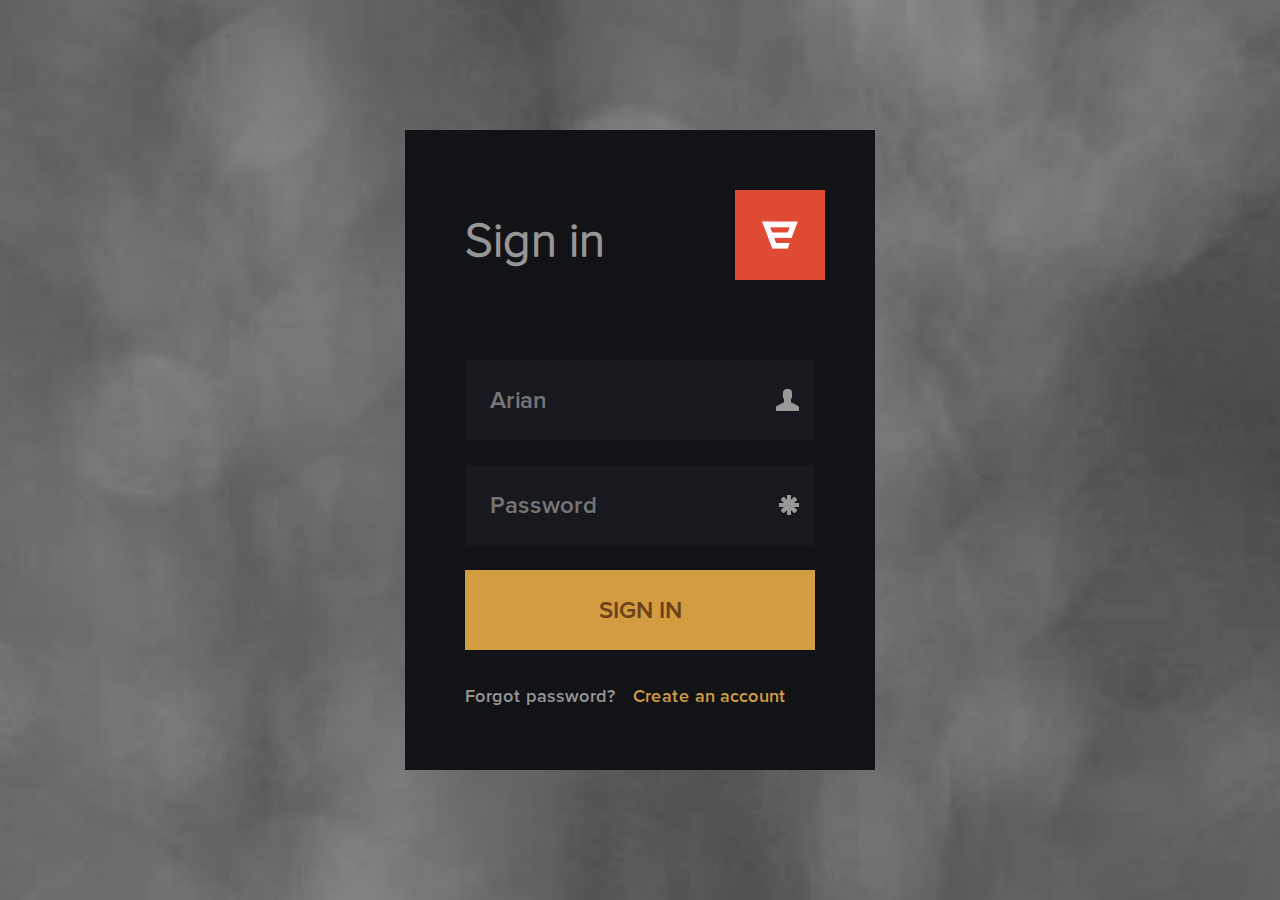
<file: Form-1/index.html>
<!DOCTYPE html>
<html lang="en">
<head>
	<meta charset="UTF-8">
	<title>Document</title>
	<link rel="stylesheet" href="css/style.css">
</head>
<body>
 <div class="block">
 	<form action="#">
 		<h1>Sign in</h1>
 		<input id="input-one" type="text" placeholder="Arian">
 		<input id="input-two" type="text" placeholder="Password">
 		<button>Sign in</button>
 		<p>Forgot password?</p>
 		<a href="#">Create an account</a>
 		<div class="box"><img class="icon" src="img/icon.png" alt="icon"></div>
 	</form>
 </div>
</body>
</html>
</file>
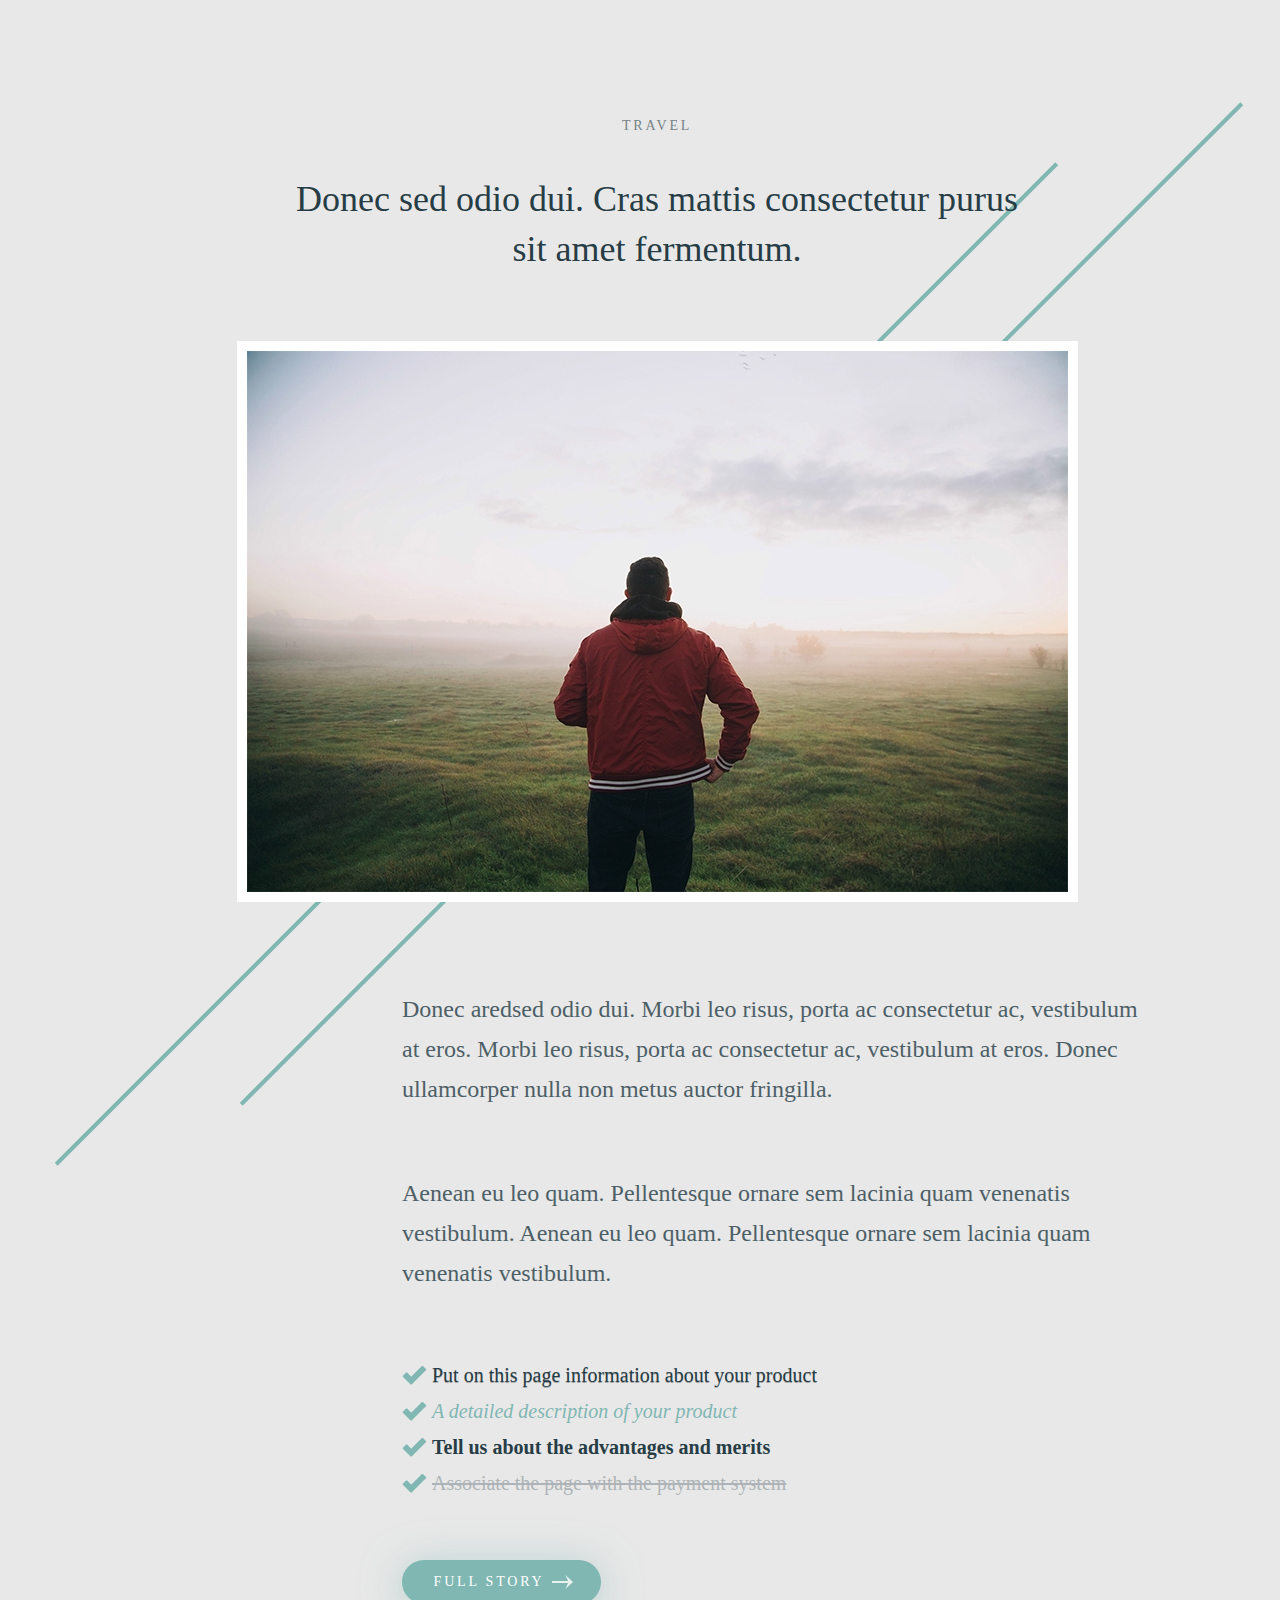
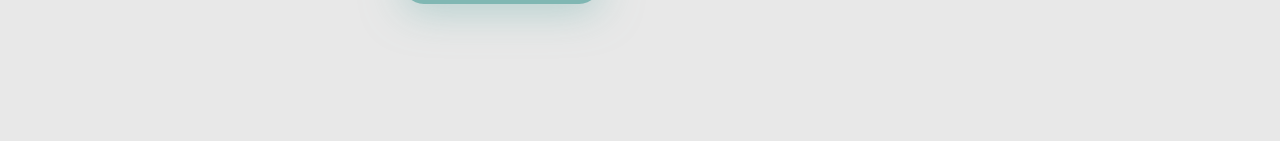
<file: Page-1/index.html>
<!DOCTYPE html>
<html lang="ru">
<head>
	<meta charset="UTF-8">
	<title>Travel</title>
	<link rel="stylesheet" href="css/reset.css">
	<link rel="stylesheet" href="css/style.css">
</head>
<body>
	<main>
		<div class="min-text">Travel</div>
		
		<h1>Donec sed odio dui. Cras mattis consectetur purus<br> sit amet fermentum. </h1>
		
		<p class="imgp">
			<img src="img/light-man_copy.jpg" alt="Man">
		</p>
		
		<p class="text">Donec aredsed odio dui. Morbi leo risus, porta ac consectetur ac, vestibulum<br> at eros. Morbi leo risus, porta ac consectetur ac, vestibulum at eros. Donec<br> ullamcorper nulla non metus auctor fringilla.</p>
		
		<p class="text">Aenean eu leo quam. Pellentesque ornare sem lacinia quam venenatis<br> vestibulum. Aenean eu leo quam. Pellentesque ornare sem lacinia quam<br> venenatis vestibulum.</p> 
		
		<ul>
			<li id="first-li">Put on this page information about your product</li>
			<li id="second-li">A detailed description of your product</li>
			<li id="third-li">Tell us about the advantages and merits</li>
			<li id="fourth-li"><span>Associate the page with the payment system</span></li>
		</ul>
		
		<button><span class="story">Full Story</span></button>
	</main>
</body>
</html>
</file>
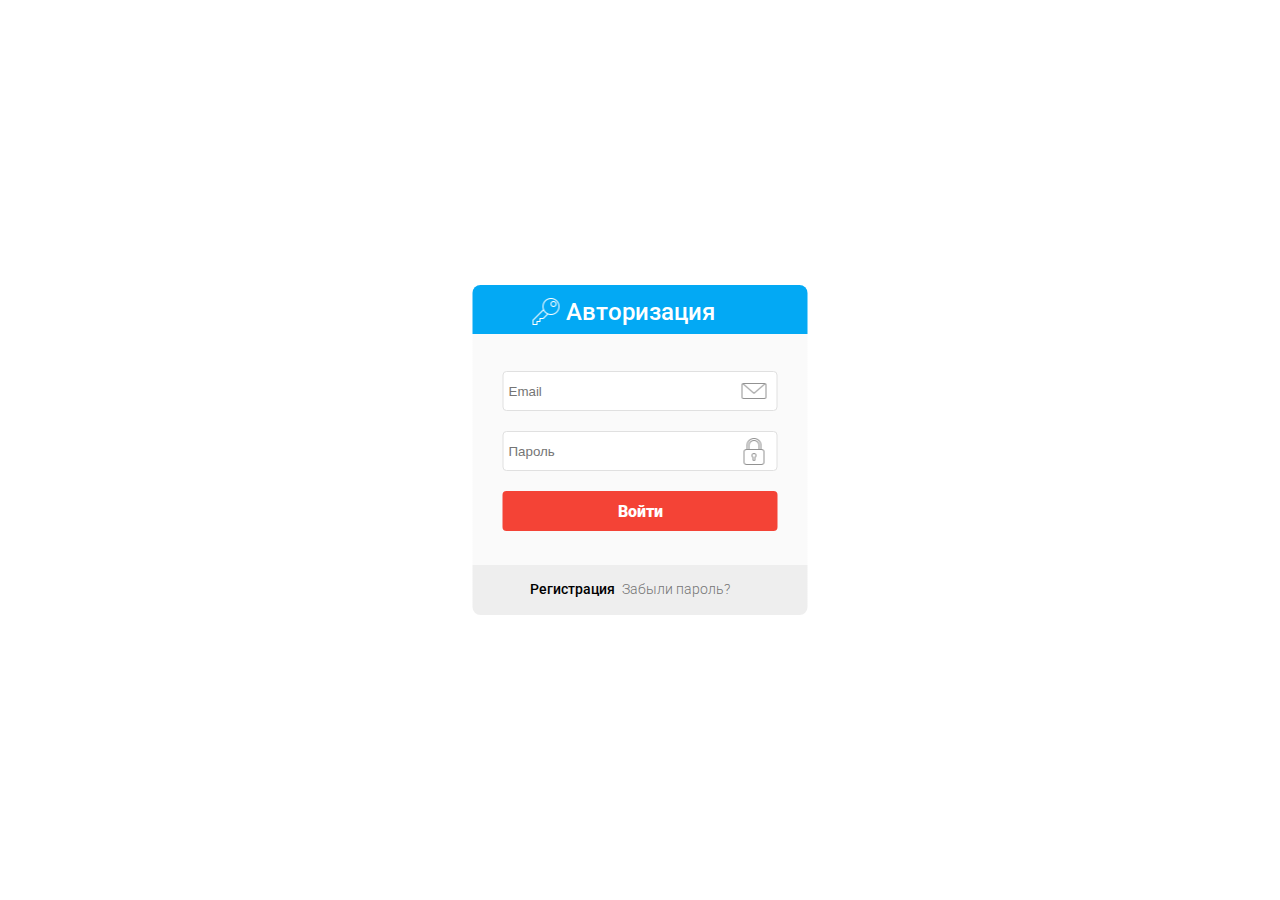
<file: Form-2/MyProject/index.html>
<!DOCTYPE html>
<html lang="ru">
<head>
	<meta charset="UTF-8">
	<title>Form-2</title>
	<link rel="stylesheet" href="css/style.css">
</head>
<body>

<form action="	#">

	<h1>Авторизация</h1>

	<input type="text" id="input-one" placeholder="Email">
	<input type="password" id="input-two" placeholder="Пароль">
	<button>Войти</button>

	<p><a id="reg" href="#">Регистрация</a><a id="fog-pas" href="#">Забыли пароль?</a></p>

	<img src="img/key-icon.png" alt="key">

</form>

</body>
</html>
</file>
<file: Form-1/css/style.css>
/* Fonts */
@font-face {
  font-family: 'ProximaNova-Bold';
  src: url('../fonts/ProximaNova-Semibold.eot');
  src: url('../fonts/ProximaNova-Semibold.eot?#iefix') format('embedded-opentype'), url('../fonts/ProximaNova-Semibold.woff2') format('woff2'), url('../fonts/ProximaNova-Semibold.woff') format('woff'), url('../fonts/ProximaNova-Semibold.ttf') format('truetype'), url('../fonts/ProximaNova-Semibold.svg#ProximaNova-Semibold') format('svg');
  font-weight: 600;
  font-style: normal;
}
@font-face {
  font-family: 'ProximaNova-Lt';
  src: url('../fonts/ProximaNova-Light.eot');
  src: url('../fonts/ProximaNova-Light.eot?#iefix') format('embedded-opentype'), url('../fonts/ProximaNova-Light.woff2') format('woff2'), url('../fonts/ProximaNova-Light.woff') format('woff'), url('../fonts/ProximaNova-Light.ttf') format('truetype'), url('../fonts/ProximaNova-Light.svg#ProximaNova-Light') format('svg');
  font-weight: 300;
  font-style: normal;
}
/* Colors */
* {
  -webkit-box-sizing: border-box;
          box-sizing: border-box;
}
html {
  font-size: 10px;
}
body {
  background-image: url(../img/bg.jpg);
  background-size: cover;
  background-repeat: no-repeat;
}
.block {
  position: absolute;
  left: 50%;
  top: 50%;
  -webkit-transform: translateX(-50%) translateY(-50%);
          transform: translateX(-50%) translateY(-50%);
}
form {
  position: relative;
  background-color: #121317;
  padding: 3rem 6rem;
  height: 64rem;
  width: 47rem;
}
h1 {
  margin-bottom: 9rem;
  padding-top: 2rem;
  font-size: 4.8rem;
  color: #979696;
  font-family: ProximaNova-Lt, sans-serif;
}
#input-one {
  display: block;
  height: 8rem;
  width: 100%;
  padding: 2.5rem 6rem 2.5rem 2.5rem;
  margin-bottom: 2.5rem;
  background-color: #18191e;
  font-family: ProximaNova-Bold, sans-serif;
  color: #979696;
  font-size: 2.4rem;
  border: none;
  /* margin-top: 9rem; */
  background-image: url(../img/user.png);
  background-repeat: no-repeat;
  background-position: 95% 50%;
}
#input-two {
  display: block;
  height: 8rem;
  width: 100%;
  padding: 2.5rem 6rem 2.5rem 2.5rem;
  margin-bottom: 2.5rem;
  background-color: #18191e;
  font-family: ProximaNova-Bold, sans-serif;
  color: #979696;
  font-size: 2.4rem;
  border: none;
  background-image: url(../img/star.png);
  background-repeat: no-repeat;
  background-position: 95% 50%;
}
button {
  display: block;
  height: 8rem;
  width: 100%;
  margin-bottom: 3.5rem;
  background-color: #d29d41;
  font-family: ProximaNova-Bold, sans-serif;
  font-size: 2.4rem;
  color: #6c411b;
  text-transform: uppercase;
  border: none;
}
button:hover {
  background-color: #dcb26a;
}
p {
  display: inline;
  font-size: 1.8rem;
  color: #979696;
  font-family: ProximaNova-Bold, sans-serif;
  margin-right: 1.5rem;
}
a {
  font-size: 1.8rem;
  font-family: ProximaNova-Bold, sans-serif;
  text-decoration: none;
  color: #d29d41;
}
.box {
  position: absolute;
  top: 6rem;
  left: 33rem;
  height: 9rem;
  width: 9rem;
  background-color: #df4a32;
}
.box .icon {
  position: absolute;
  left: 50%;
  top: 50%;
  -webkit-transform: translateX(-50%) translateY(-50%);
          transform: translateX(-50%) translateY(-50%);
}
</file>
<file: Page-1/css/style.css>
main {
	padding: 106px 108px 137px 142px;
	background: #e8e8e8 url(..//img/Ellipse_1_copy.png) 60% 15% no-repeat;
}

.min-text {
	opacity: 0.6;
	color: #273d46;
	font-family: "Arial MT";
	font-size: 14px;
	font-weight: 400;
	line-height: 40px;
	text-transform: uppercase;
	letter-spacing: 2.8px;
	text-align: center;
	margin-bottom: 28px;
}

h1 {
	color: #273d46;
	font-family: "Times New Roman PSMT";
	font-size: 36px;
	font-weight: 400;
	line-height: 50px;
	text-align: center;
	margin-bottom: 77px;
}

.imgp {
	text-align: center;
}

img {
	outline: 10px solid white;
	margin-bottom: 97px;
}

.text {
	opacity: 0.8;
	color: #273d46;
	font-family: "Times New Roman PSMT";
	font-size: 24px;
	font-weight: 400;
	line-height: 40px;
	margin-bottom: 64px;
	margin-left: 260px;
}

ul {
	font-family: "Arial MT";
	font-size: 20px;
	line-height: 36px;
	margin-left: 260px;
	margin-bottom: 59px;
}

li {
	padding-left: 30px;
	background: url(../img/check_icon.png) left no-repeat;
}

#first-li {
	text-shadow: 0 1px 0 rgba(0, 0, 0, 0.3);
	color: #273d46;
	font-weight: 400;
}

#second-li {
	color: #80b7b3;
	font-weight: 400;
	font-style: italic;
}

#third-li {
	color: #273d46;
	font-weight: bold;
}

#fourth-li span {
	opacity: 0.3;
}

#fourth-li {
	color: #273d46;
	font-weight: 400;
	text-decoration: line-through;
}

button {
	background: #80b7b3 url(../img/Shape_2.svg) 150px center no-repeat;
	border-radius: 50px;
	margin-left: 260px;
	width: 199px;
	height: 44px;
	box-shadow: 0 6px 40px rgba(128, 183, 179, 0.54);
	/* Fonts */
	/* Style for "Full Story" */
	color: #ffffff;
	font-family: "Arial MT";
	font-size: 14px;
	font-weight: 400;
	line-height: 40px;
	text-transform: uppercase;
	/* Text style for "Full Story" */
	letter-spacing: 2.8px;
}

.story {
	margin-left: -25px;
}
</file>
<file: Form-2/MyProject/css/style.css>
@import url('https://fonts.googleapis.com/css?family=Roboto:300,500,900&display=swap&subset=cyrillic');

* {
	box-sizing: border-box;;
}

form {
height: 330px;
width: 335px;
background: linear-gradient(to top, #eeeeee 15%, #fafafa 15%, #fafafa 85%, #03a9f4 85%);
border-radius: 8px;
padding: 13px 30px;
position: absolute;
left: 50%;
top: 50%;
transform: translateX(-50%) translateY(-50%);
}

h1 {
	margin: 	0 0 45px 0;
	font-size: 	24px;
	color: #ffffff;
	text-align: center;
	font-family: 'Roboto', sans-serif;
	font-weight: 500;
}

input {
	display: block;
	width: 100%;
	height: 	40px;
	margin-bottom: 20px;	
	border: 1px solid #e0e0e0;
	border-radius: 4px;
	padding: 5px;
	outline: none;
	padding-right: 50px;
}

#input-one {
	background-image: url(../img/email-icon.png);
	background-repeat: no-repeat;
	background-position: 97% 50%;
}

#input-two {
	background-image: url(../img/lock-icon.png);
	background-repeat: no-repeat;
	background-position: 97% 50%;
}

button {
	display: block;
	width: 100%;
	height: 	40px;
	margin-bottom: 50px;
	border: none;
	background-color: #f44336;
	border-radius: 4px;
	color: #ffffff;
	font-size: 16px;
	font-family: 'Roboto', sans-serif;
	font-weight: 900;
	outline: none;
}

button:hover {
	background-color: #fc5448;
}

p {
	text-align: center;
	margin-left: -20px;
	font-size: 14px;
}

a {
	text-decoration: none;
}

#reg {
	color: black;
	margin-right: 7px;
	font-family: 'Roboto', sans-serif;
	font-weight: 500;
}

#fog-pas {
	color: #757575;
	font-family: 'Roboto', sans-serif;
	font-weight: 300;
}

img {
	position: absolute;
	left: 60px;
	top: 13px;
}
</file>
